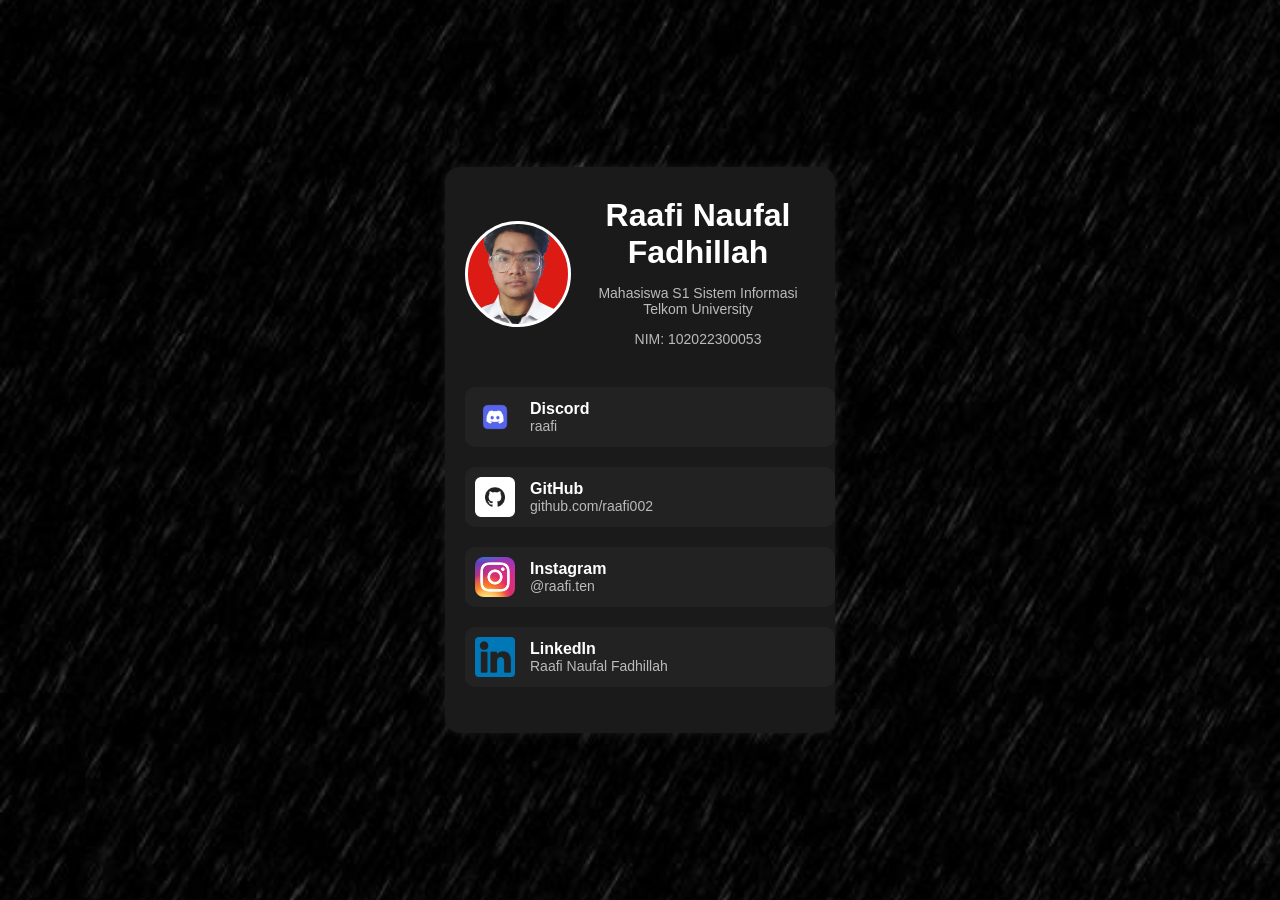
<file: index.html>
<!DOCTYPE html>
<html lang="id">
<head>
    <meta charset="UTF-8">
    <meta name="viewport" content="width=device-width, initial-scale=1.0">
    <title>Personal Web</title>
    <link rel="icon" href="favicon.ico" type="image/x-icon">
    <link rel="stylesheet" href="style.css">
</head>
<body>
    <div class="container">
        <div class="profile-container">
            <div class="profile-img"></div>
            <div>
                <h1>Raafi Naufal Fadhillah</h1>
                <p>Mahasiswa S1 Sistem Informasi Telkom University</p>
                <p>NIM: 102022300053</p>
            </div>
        </div>
        <ul class="social-icons">
            <li>
                <a href="https://discord.com/users/391291149752729602" target="_blank">
                    <img src="discord.png" alt="Discord">
                    <div>
                        <strong>Discord</strong>
                        <span>raafi</span>
                    </div>
                </a>
            </li>
            <li>
                <a href="https://github.com/Raafi002" target="_blank">
                    <img src="github.png" alt="GitHub">
                    <div>
                        <strong>GitHub</strong>
                        <span>github.com/raafi002</span>
                    </div>
                </a>
            </li>
            <li>
                <a href="https://www.instagram.com/raafi.ten/" target="_blank">
                    <img src="Instagram.png" alt="Instagram">
                    <div>
                        <strong>Instagram</strong>
                        <span>@raafi.ten</span>
                    </div>
                </a>
            </li>
            <li>
                <a href="https://www.linkedin.com/in/raafi-naufal-fadhillah-3a68b7286/" target="_blank">
                    <img src="linkedin.png" alt="LinkedIn">
                    <div>
                        <strong>LinkedIn</strong>
                        <span>Raafi Naufal Fadhillah</span>
                    </div>
                </a>
            </li>
        </ul>
    </div>
</body>
</html>
</file>
<file: style.css>
body {
    font-family: Arial, sans-serif;
    text-align: center;
    background: url('background.jpg') center/cover no-repeat;
    color: #ffffff;
    display: flex;
    justify-content: center;
    align-items: center;
    height: 100vh;
    margin: 0;
    overflow: hidden;
}

.container {
    width: 350px;
    background: #1a1a1a;
    border-radius: 15px;
    padding: 20px;
    box-shadow: 0 0 10px rgba(255, 255, 255, 0.1);
    text-align: center;
}

.profile-img {
    width: 100px;
    height: 100px;
    border-radius: 50%;
    background: url('foto.jpg') center/cover;
    display: inline-block;
    border: 3px solid #ffffff;
    margin-right: 10px;
    flex-shrink: 0;
}

.profile-container {
    display: flex;
    align-items: center;
    justify-content: center;
    flex-direction: row;
}

h1 {
    margin: 10px 0;
}

p {
    font-size: 14px;
    color: #bbb;
}

.social-icons {
    list-style: none;
    padding: 0;
    display: flex;
    flex-direction: column;
    align-items: stretch;
}

.social-icons li {
    background: #222;
    margin: 10px 0;
    padding: 10px;
    border-radius: 10px;
    display: flex;
    align-items: center;
    text-align: left;
    width: 100%;
}

.social-icons a {
    text-decoration: none;
    color: #ffffff;
    font-size: 16px;
    display: flex;
    align-items: center;
    width: 100%;
}

.social-icons img {
    width: 40px;
    margin-right: 15px;
    flex-shrink: 0;
}

.social-icons div {
    display: flex;
    flex-direction: column;
    justify-content: center;
}

.social-icons span {
    font-size: 14px;
    color: #bbb;
}
</file>
